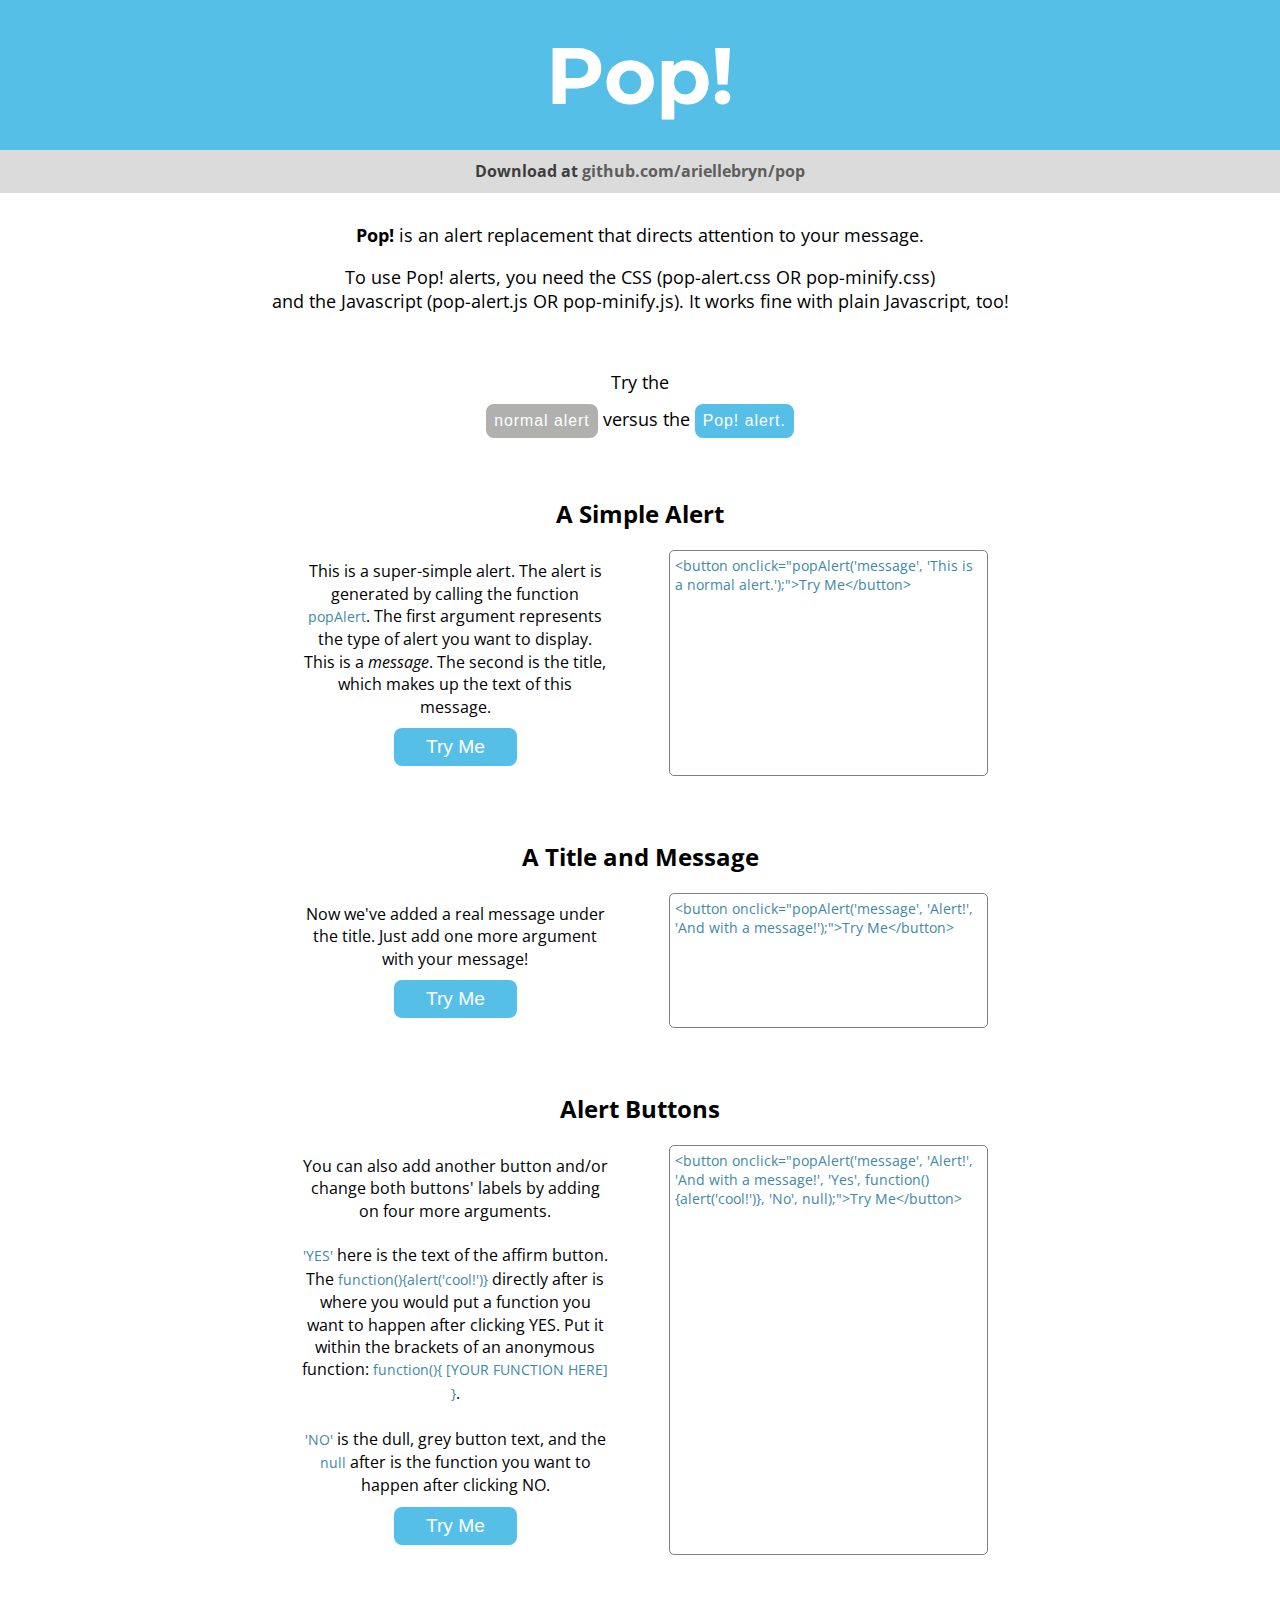
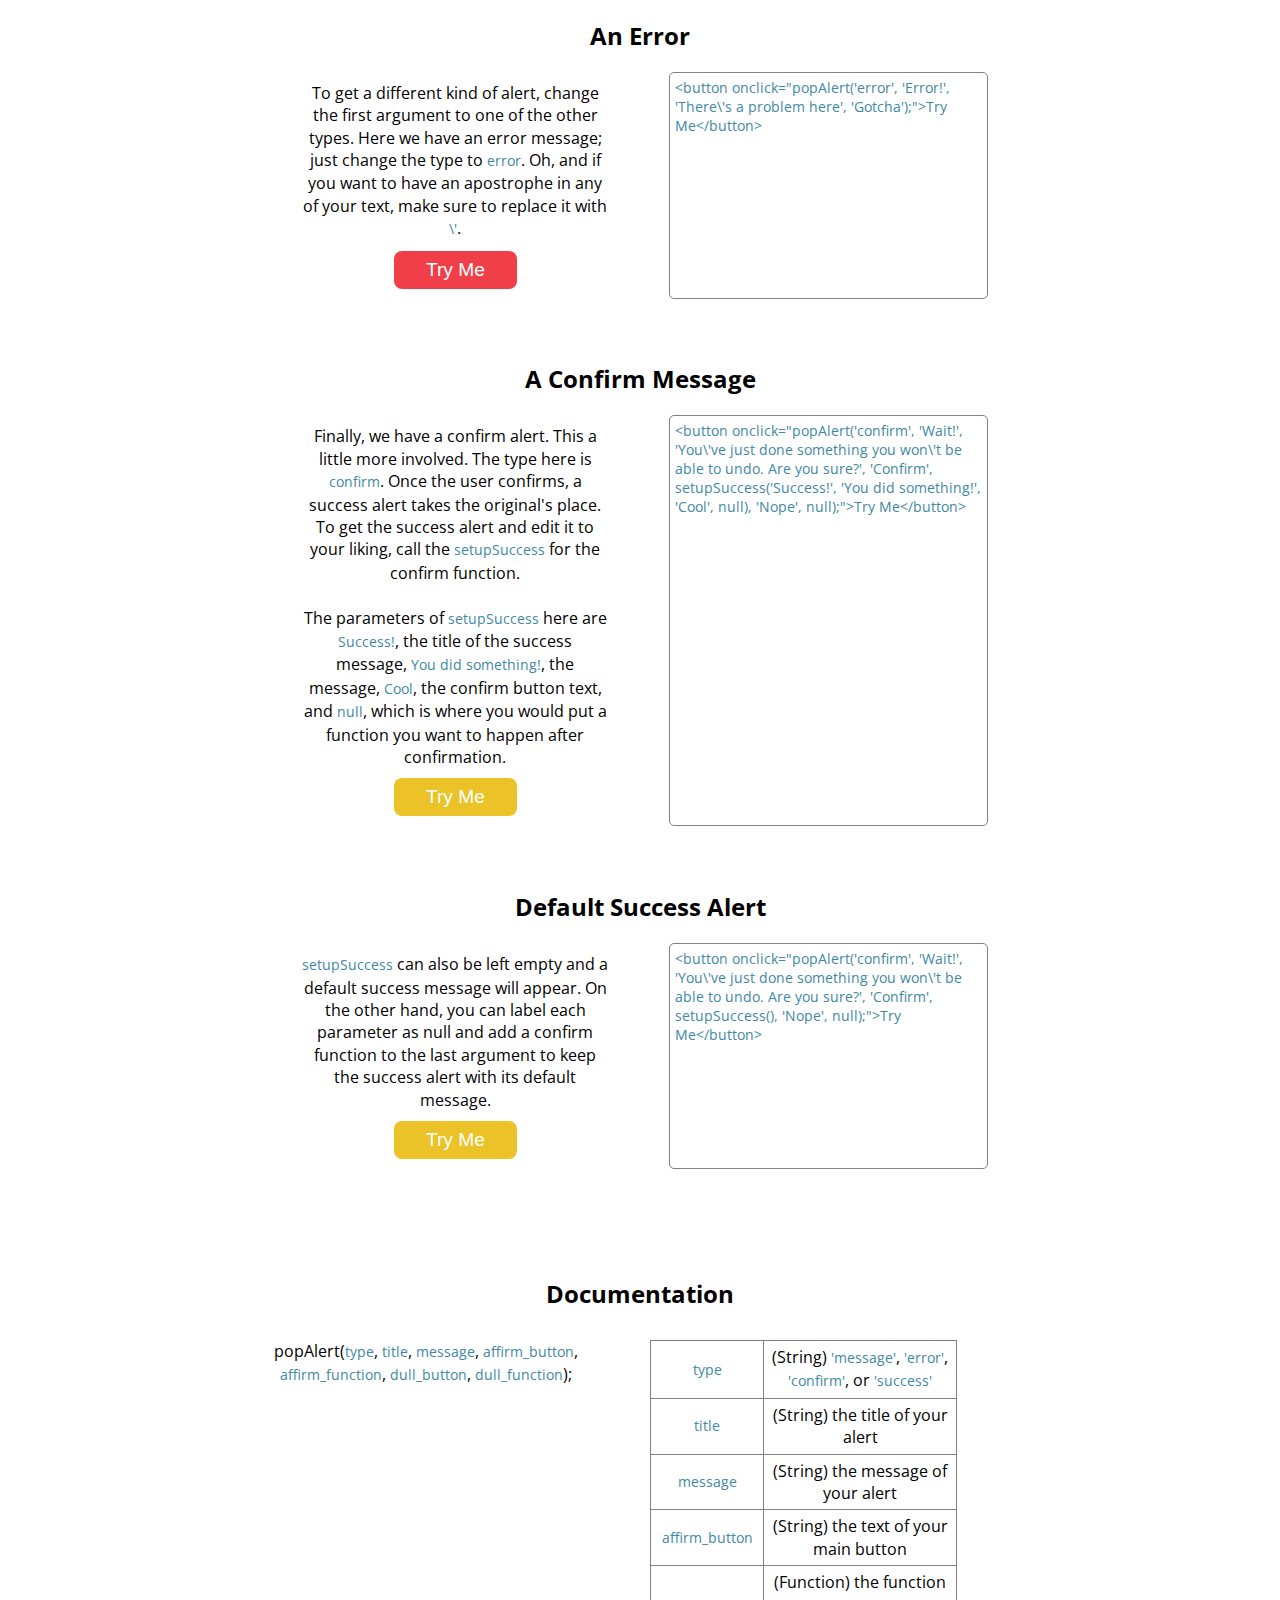
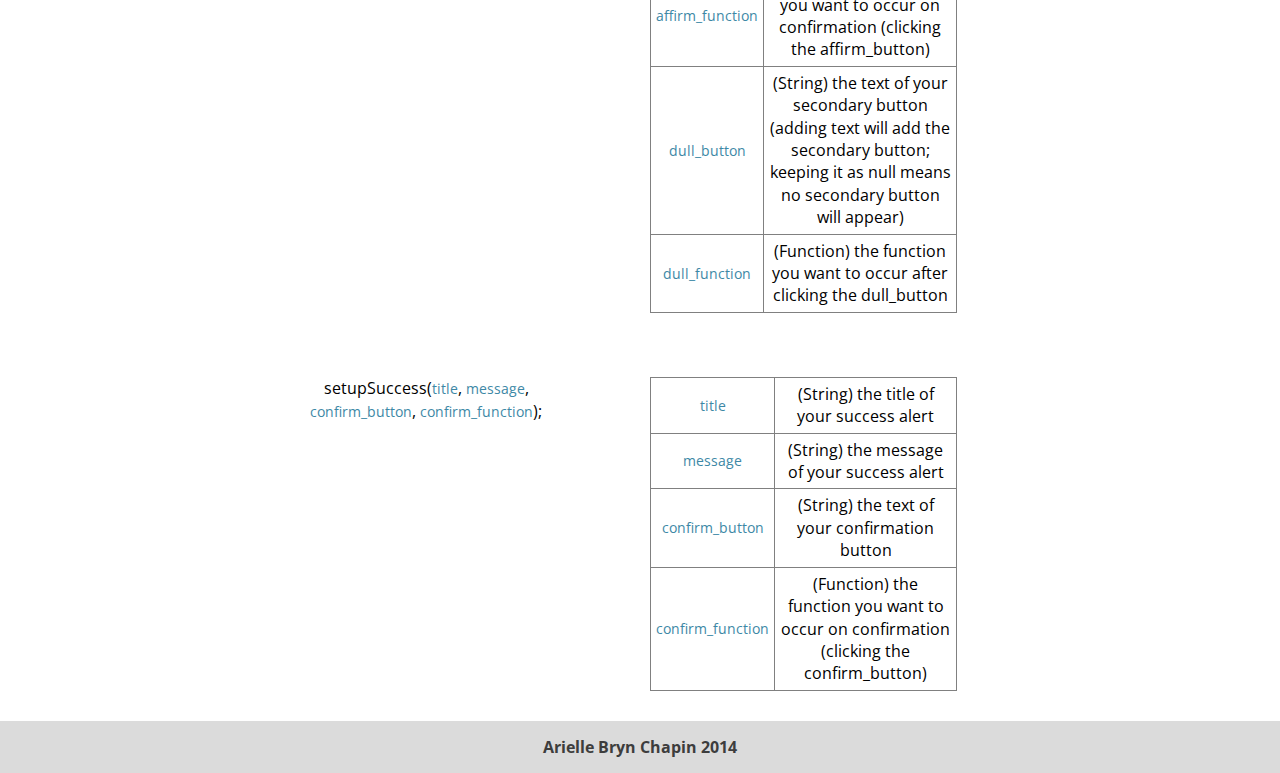
<file: index.html>
<!DOCTYPE html>
<html lang="en">
    <head>
        <meta name="viewport" content="width=device-width, initial-scale=1">
        <title>Pop!</title>
        
        <!-- =====FONTS===== -->
        <link href='http://fonts.googleapis.com/css?family=Montserrat:400,700' rel='stylesheet' type='text/css'>
        
        <!-- =====CSS===== -->
        <link rel="stylesheet" href="css/pop-minify.css">
        <link rel="stylesheet" href="css/pop-demo.css">
        
    </head>
    <body>
        <div class="head">
            <div class="vertical-center">
                <h1>Pop!</h1>
            </div>
        </div>
        <div class="sub-head">
            <div class="vertical-center">
                <h4>Download at <a href="https://github.com/ariellebryn/pop">github.com/ariellebryn/pop</a></h4>
            </div>
        </div>
        
        <div class="container">
            <p><b>Pop!</b> is an alert replacement that directs attention to your message.</p>
            <p>To use Pop! alerts, you need the CSS (pop-alert.css OR pop-minify.css)<br /> and the Javascript (pop-alert.js OR pop-minify.js). It works fine with plain Javascript, too!</p><br />
            <p>Try the <br /><button class="pop-button pop-dull" onclick="alert('This is a boring, normal alert.');">normal alert</button> versus the <button class="pop-button pop-message" onclick="popAlert('message', 'This is a Pop alert!');">Pop! alert.</button></p>
            <br />
            
            <h2>A Simple Alert</h2>
            <div class="row">
                <div class="demo">
                    This is a super-simple alert. The alert is generated by calling the function <span class="code">popAlert</span>. The first argument represents the type of alert you want to display. This is a <i>message</i>. The second is the title, which makes up the text of this message.
                    <br />
                    <button class="pop-button pop-message" onclick="popAlert('message', 'This is a normal alert.');">Try Me</button>
                </div>
                <textarea class="code"><button onclick="popAlert('message', 'This is a normal alert.');">Try Me</button>
                </textarea>
            </div>
            <br /><br />
            
            <h2>A Title and Message</h2>
            <div class="row">
                <div class="demo">
                    Now we've added a real message under the title. Just add one more argument with your message!
                    <br />
                    <button class="pop-button pop-message" onclick="popAlert('message', 'Alert!', 'And with a message!');">Try Me</button>
                </div>
                <textarea class="code"><button onclick="popAlert('message', 'Alert!', 'And with a message!');">Try Me</button>
                </textarea>
            </div>
            <br /><br />

            <h2>Alert Buttons</h2>
            <div class="row">
                <div class="demo">
                    You can also add another button and/or change both buttons' labels by adding on four more arguments.<br /><br /><span class="code">'YES'</span> here is the text of the affirm button. The <span class="code">function(){alert('cool!')}</span> directly after is where you would put a function you want to happen after clicking YES. Put it within the brackets of an anonymous function: <span class="code">function(){ [YOUR FUNCTION HERE] }</span>.<br /><br /><span class="code">'NO'</span> is the dull, grey button text, and the <span class="code">null</span> after is the function you want to happen after clicking NO.
                    <br />
                    <button class="pop-button pop-message" onclick="popAlert('message', 'Alert!', 'And with a message!', 'Yes', function(){alert('cool!')}, 'No', null);">Try Me</button>
                </div>
                <textarea class="code"><button onclick="popAlert('message', 'Alert!', 'And with a message!', 'Yes', function(){alert('cool!')}, 'No', null);">Try Me</button>
                </textarea>
            </div>
            <br /><br />
            
            <h2>An Error</h2>
            <div class="row">
                <div class="demo">
                    To get a different kind of alert, change the first argument to one of the other types. Here we have an error message; just change the type to <span class="code">error</span>. Oh, and if you want to have an apostrophe in any of your text, make sure to replace it with <span class="code">\'</span>.
                    <br />
                    <button class="pop-button pop-error" onclick="popAlert('error', 'Error!', 'There\'s a problem here', 'Gotcha');">Try Me</button>
                </div>
                <textarea class="code"><button onclick="popAlert('error', 'Error!', 'There\'s a problem here', 'Gotcha');">Try Me</button>
                </textarea>
            </div>
            <br /><br />
            
            <h2>A Confirm Message</h2>
            <div class="row">
                <div class="demo">
                    Finally, we have a confirm alert. This a little more involved. The type here is <span class="code">confirm</span>. Once the user confirms, a success alert takes the original's place. To get the success alert and edit it to your liking, call the <span class="code">setupSuccess</span> for the confirm function. <br /><br />
                    The parameters of <span class="code">setupSuccess</span> here are <span class="code">Success!</span>, the title of the success message, <span class="code">You did something!</span>, the message, <span class="code">Cool</span>, the confirm button text, and <span class="code">null</span>, which is where you would put a function you want to happen after confirmation.
                    <br />
                    <button class="pop-button pop-confirm" onclick="popAlert('confirm', 'Wait!', 'You\'ve just done something you won\'t be able to undo. Are you sure?', 'Confirm', setupSuccess('Success!', 'You did something!', 'Cool', null), 'Nope', null);">Try Me</button>
                </div>
                <textarea class="code"><button onclick="popAlert('confirm', 'Wait!', 'You\'ve just done something you won\'t be able to undo. Are you sure?', 'Confirm', setupSuccess('Success!', 'You did something!', 'Cool', null), 'Nope', null);">Try Me</button>
                </textarea>
            </div>
            <br /><br />
            
            <h2>Default Success Alert</h2>
            <div class="row">
                <div class="demo">
                    <span class="code">setupSuccess</span> can also be left empty and a default success message will appear. On the other hand, you can label each parameter as null and add a confirm function to the last argument to keep the success alert with its default message.
                    <br />
                    <button class="pop-button pop-confirm" onclick="popAlert('confirm', 'Wait!', 'You\'ve just done something you won\'t be able to undo. Are you sure?', 'Confirm', setupSuccess(), 'Nope', null);">Try Me</button>
                </div>
                <textarea class="code"><button onclick="popAlert('confirm', 'Wait!', 'You\'ve just done something you won\'t be able to undo. Are you sure?', 'Confirm', setupSuccess(), 'Nope', null);">Try Me</button>
                </textarea>
            </div>
            <br /><br /><br /><br />
            
            <h2>Documentation</h2>
            <div class="row doc">
                <div class="demo">
                    popAlert(<span class="code">type</span>, <span class="code">title</span>, <span class="code">message</span>, <span class="code">affirm_button</span>, <span class="code">affirm_function</span>, <span class="code">dull_button</span>, <span class="code">dull_function</span>);
                </div>
                <div class="demo">
                    <table>
                        <tr>
                            <td><span class="code">type</span></td>
                            <td>
                                (String) <span class="code">'message'</span>, <span class="code">'error'</span>, <span class="code">'confirm'</span>, or <span class="code">'success'</span>
                            </td>
                        </tr>
                        <tr>
                            <td><span class="code">title</span></td>
                            <td>
                                (String) the title of your alert
                            </td>
                        </tr>
                        <tr>
                            <td><span class="code">message</span></td>
                            <td>
                                (String) the message of your alert
                            </td>
                        </tr>
                        <tr>
                            <td><span class="code">affirm_button</span></td>
                            <td>
                                (String) the text of your main button
                            </td>
                        </tr>
                        <tr>
                            <td><span class="code">affirm_function</span></td>
                            <td>
                                (Function) the function you want to occur on confirmation (clicking the affirm_button) 
                            </td>
                        </tr>
                        <tr>
                            <td><span class="code">dull_button</span></td>
                            <td>
                                (String) the text of your secondary button (adding text will add the secondary button; keeping it as null means no secondary button will appear)
                            </td>
                        </tr>
                        <tr>
                            <td><span class="code">dull_function</span></td>
                            <td>
                              (Function) the function you want to occur after clicking the dull_button
                            </td>
                        </tr>
                    </table>
                </div>
                </div>
                <br /><br />
                
                <div class="row doc">
                <div class="demo">
                    setupSuccess(<span class="code">title</span>, <span class="code">message</span>, <span class="code">confirm_button</span>, <span class="code">confirm_function</span>);
                </div>
                <div class="demo">
                    <table>
                        <tr>
                            <td><span class="code">title</span></td>
                            <td>
                                (String) the title of your success alert
                            </td>
                        </tr>
                        <tr>
                            <td><span class="code">message</span></td>
                            <td>
                                (String) the message of your success alert
                            </td>
                        </tr>
                        <tr>
                            <td><span class="code">confirm_button</span></td>
                            <td>
                                (String) the text of your confirmation button
                            </td>
                        </tr>
                        <tr>
                            <td><span class="code">confirm_function</span></td>
                            <td>
                                (Function) the function you want to occur on confirmation (clicking the confirm_button) 
                            </td>
                        </tr>
                    </table>
                </div>
            </div>
            </div>
        </div>
    
    <div class="footer"><h4>Arielle Bryn Chapin 2014</h4></div>
    
        <!-- =====Javascript===== -->
        <script src="js/pop-minify.js"></script>
    </body>
</html>
</file>
<file: css/pop-minify.css>
@import url('http://fonts.googleapis.com/css?family=Open+Sans');body,html{margin:0;padding:0;width:100%;min-height:1500px;height:100%}button.pop-button:focus{outline:0}.pop-cover{position:fixed;background-color:rgba(0,0,0,0);width:100%;height:101%;top:0;left:0;z-index:100;transition:.5s}.pop-on{background-color:rgba(0,0,0,0.9)}.pop{font-family:"Open Sans",sans-serif;position:relative;height:auto;width:500px;display:flex;display:-ms-flexbox;display:-webkit-flex;margin:0 auto;border-radius:15px;border:5px solid white;color:white;text-align:center;top:-1000px;transition:.8s}.pop-down{top:20%}.pop-bar{height:15px;top:0;position:absolute;width:100%;left:0;border-radius:9px 9px 0 0;transition:.5s}.pop-content{padding-top:35px;padding-bottom:25px;width:80%;height:auto;position:relative;margin:auto}.pop span{font-size:2em;line-height:1em}.pop p{font-size:1.2em}.pop-button-row{display:flex;display:-ms-flexbox;display:-webkit-flex;flex-direction:row;ms-flex-direction:row;margin-top:10px;justify-content:space-around;ms-flex-pack:space-around;text-align:center;width:100%;height:auto}.pop-button{position:relative;display:inline-block;margin:0 auto;width:40%;height:auto;font-size:1.2em;color:white;text-align:center;border-radius:8px;border:0;padding:8px;margin-top:10px}.pop-button:hover{cursor:pointer}.pop-message{background-color:#55bfe8}.pop-message:hover{background-color:#47a0c2}.pop-message:active{background-color:#3d88a6}.pop-dull{background-color:#b0b0af}.pop-dull:hover{background-color:#919191}.pop-dull:active{background-color:#858585}.pop-error{background-color:#f03f49}.pop-error:hover{background-color:#bd313a}.pop-error:active{background-color:#96272e}.pop-confirm{background-color:#ebc329}.pop-confirm:hover{background-color:#d9b426}.pop-confirm:active{background-color:#bf9f21}.pop-success{background-color:#8ae34a}.pop-success:hover{background-color:#6eb53b}.pop-success:active{background-color:#65a636}@media only screen and (max-width:600px){.pop{width:70%}.pop span{font-size:1.2em}.pop p{font-size:1em}.pop-button{font-size:.9em;width:50%}}
</file>
<file: css/pop-demo.css>
html, body {
    width:100%;
    height:100%;
    margin:0;
    padding:0;
    font-family:"Open Sans",sans-serif;
}

a {
    text-decoration:none; 
}

p {
    font-size:1.1em;
}

h1 {
    font-family:"Montserrat",sans-serif;
    font-weight:bold;
    color:white;
    text-align:center;
    margin:auto;
    font-size:5em;
}

h4 {
    font-size:1em;
    color:#3D3D3D;
    line-height:0em;   
}

h4 a {
    color:#5E5E5E;
}

.tab {
    padding-right:30px;   
}

.head {
    position:relative;
    background-color:#55BFE8;
    height:10%;
    width:100%;
    margin:0;
    box-sizing:border-box;
    top:0;
    left:0;
    display:flex;
    justify-content:space-around;
    align-items:center;
}

.sub-head {
    position:relative;
    top:0;
    margin:0;
    height:auto;
    width:100%;
    box-sizing:border-box;
    background-color:#DBDBDB; 
    display:flex;
    justify-content:space-around;
    align-items:center;
}

.vertical-center {
    margin:auto;
    width:auto;
    height:auto;
}

.container {
    width:80%;
    margin:auto;
    box-sizing:border-box;
    padding-top:1%;
    text-align:center;
    overflow-x:hidden;
}

.row {
    display:flex;
    flex-direction:row;
    justify-content:center;
    width:100%;
    height:auto;
    line-height:1.4em;
}

.demo {
    width:30%;   
    padding:10px;
    margin-right:50px;
}

textarea.code {
    text-align:left;
    width:30%; 
    border-radius:5px;
    border:1px solid grey;
    resize:none;
    padding:5px;
    font-size:.9em;
    font-family:"Open Sans", sans-serif;
    color:#3D88A6;
}

textarea.code:focus {
    outline:none;   
}

span.code {
    font-size:.9em;
    color:#3D88A6;  
}

p button {
    width:auto !important;
    padding:3px;
    font-size:.9em !important;
    letter-spacing:1px;
}

table {
    border-collapse:collapse;   
}

td {
    border:1px solid grey;   
    padding:5px;
}

.footer {
    width:100%;
    box-sizing:border-box;
    background-color:#DBDBDB; 
    text-align:center;
    padding:5px;
    position:relative;
    margin-top:20px;
}

/* Responsive */
@media only screen and (max-width: 800px) {
    .container {
        width:100%;   
    }
    
    .demo {
        width:50%;   
    }
}

@media only screen and (max-width: 500px) {
    .container {
        width:100%;   
    }
    
    .demo {
        width:50%;   
    }
    
    .doc {
        flex-direction:column !important;
    }
    
    .doc .demo {
        width:90%;   
    }
}
</file>
